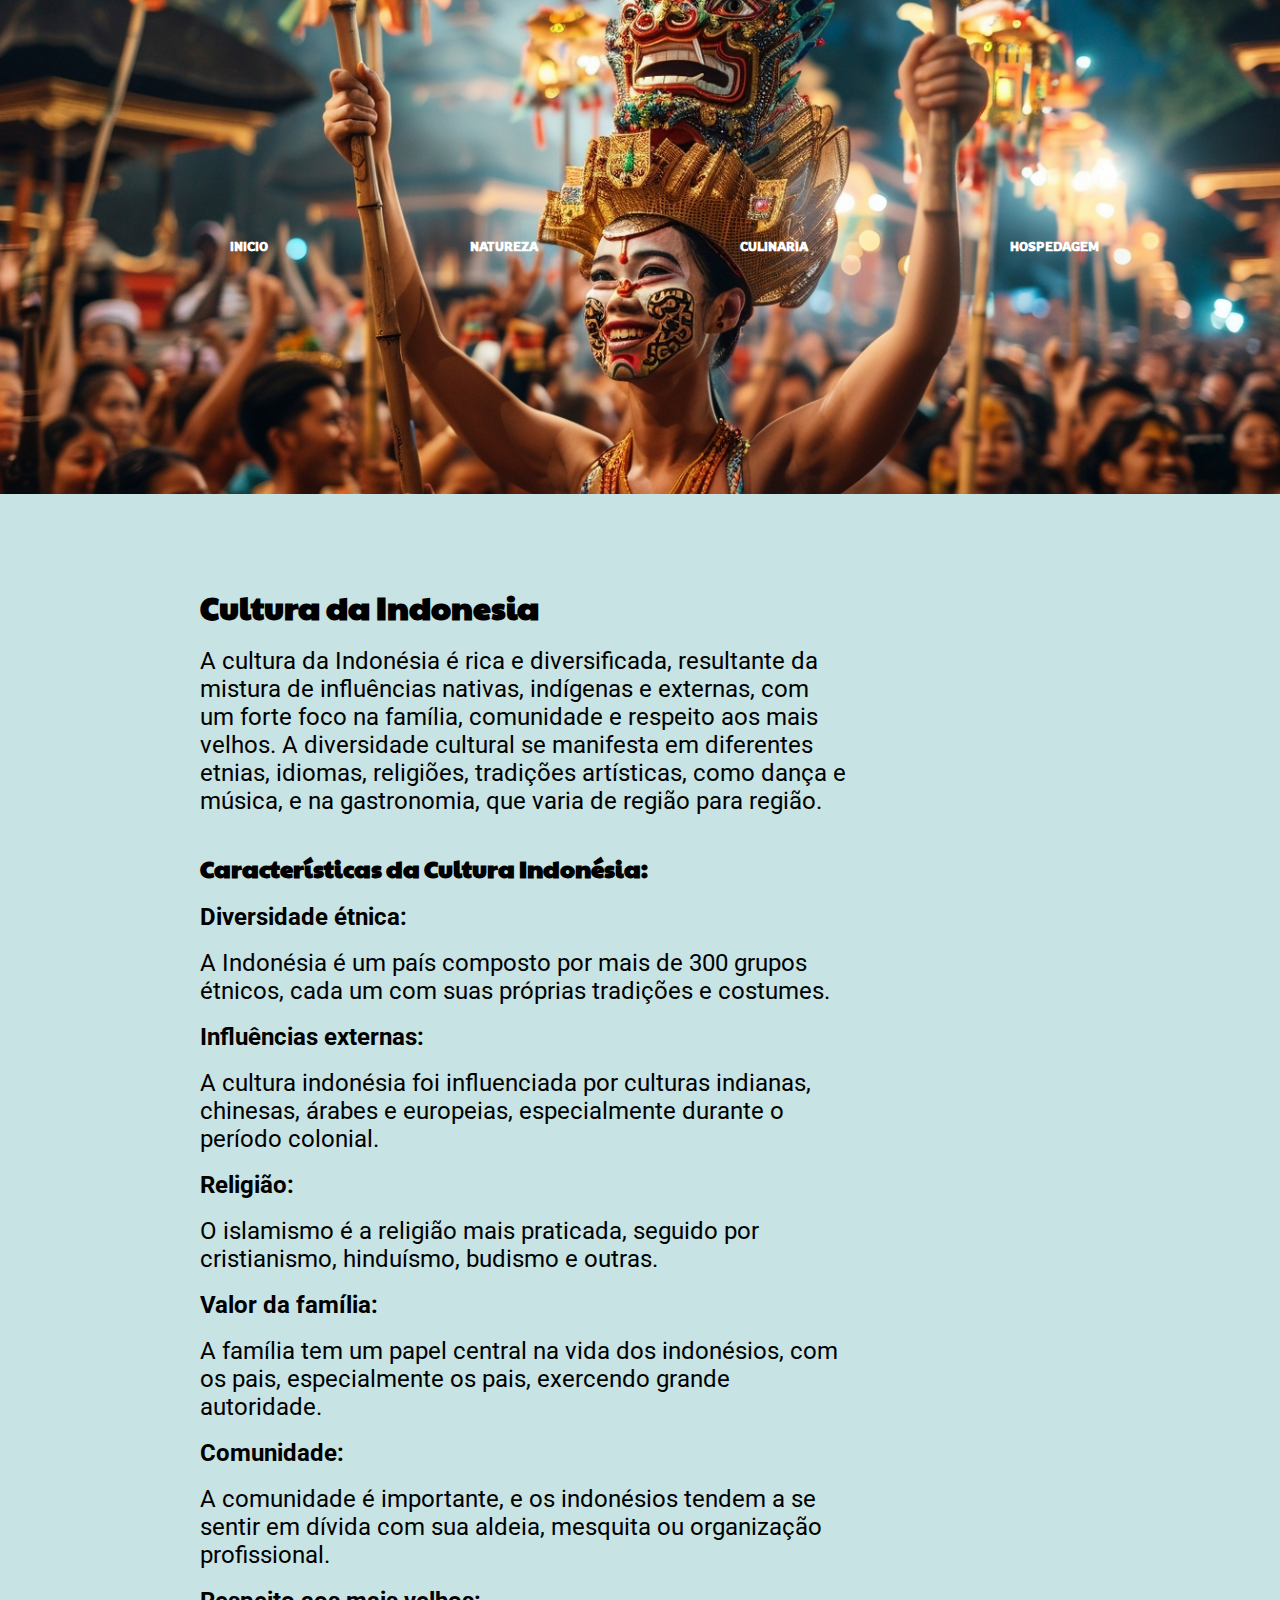
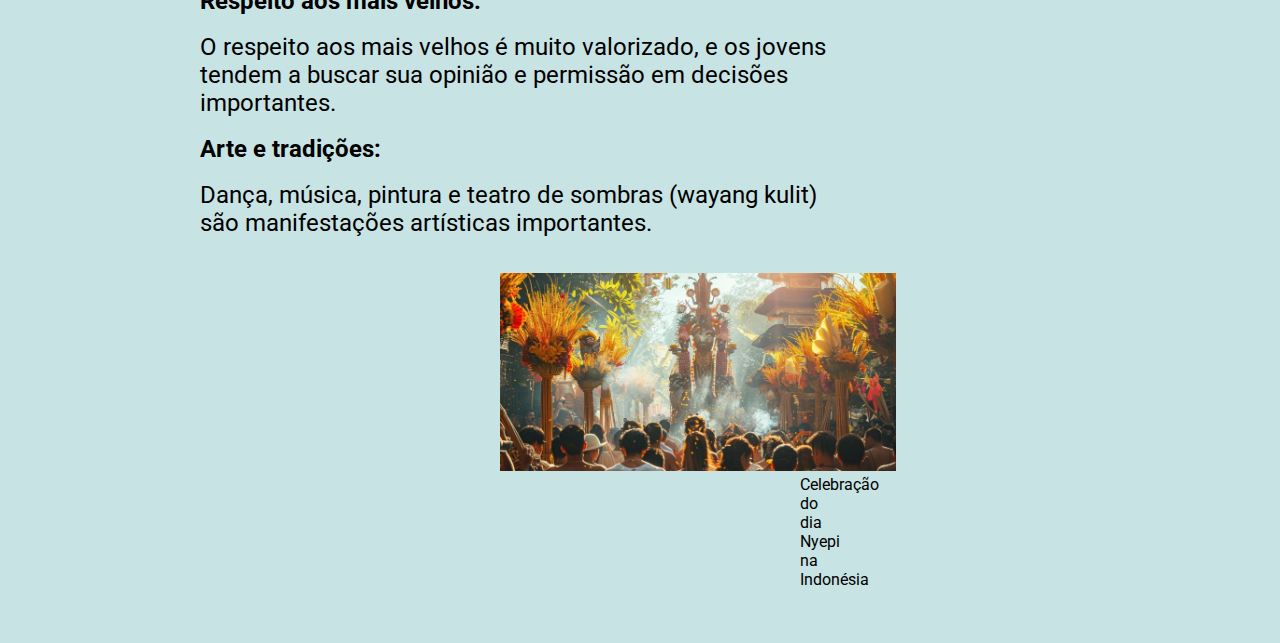
<file: cultura.html>
<!DOCTYPE html>
<html lang="en">
<head>
    <meta charset="UTF-8">
    <link rel="stylesheet" href="style.css">
    <title>Cultura</title>
</head>
<body>
    <header>
      <div class="itens-cultura" align="center"> 
       <nav>
         <table>
            <ul>
                <td><li type="none"><a href="index.html">INICIO</a></li></td>
                <td><li type="none"><a href="praias.html">NATUREZA</a></li></td>
                <td><li type="none"><a href="culinaria.html">CULINARIA</a></li></td>
                <td><li type="none"><a href="hospedagem.html">HOSPEDAGEM</a></li></td>
                <td><li type="none"><a href="cultura.html">CULTURA</a></li></td>
            </ul>
        </table>
        </nav>
      </div>
    </header>
<br><br><br><br><br>

<div class="h2nat">
    <h1><b>Cultura da Indonesia</b></h1><br>
    <p>A cultura da Indonésia é rica e diversificada, resultante da mistura de influências nativas, indígenas e externas, com um forte foco na família, comunidade e respeito aos mais velhos. A diversidade cultural se manifesta em diferentes etnias, idiomas, religiões, tradições artísticas, como dança e música, e na gastronomia, que varia de região para região.   </p><br><br>
    <h2><b>Características da Cultura Indonésia:</b></h2><br>
    <p><b>Diversidade étnica:</b></p><br>
    <p> A Indonésia é um país composto por mais de 300 grupos étnicos, cada um com suas próprias tradições e costumes.   </p><br>
    <p><b>Influências externas:</b></p><br>
    <p>A cultura indonésia foi influenciada por culturas indianas, chinesas, árabes e europeias, especialmente durante o período colonial.      </p><br>
    <p><b>Religião: </b></p><br>
    <p>O islamismo é a religião mais praticada, seguido por cristianismo, hinduísmo, budismo e outras.     </p><br>
    <p><b>Valor da família:</b></p><br>
    <p>A família tem um papel central na vida dos indonésios, com os pais, especialmente os pais, exercendo grande autoridade.    </p><br>
    <p><b>Comunidade:</b></p><br>
    <p>A comunidade é importante, e os indonésios tendem a se sentir em dívida com sua aldeia, mesquita ou organização profissional.    </p><br>
    <p><b>Respeito aos mais velhos:</b></p><br>
    <p>O respeito aos mais velhos é muito valorizado, e os jovens tendem a buscar sua opinião e permissão em decisões importantes.    </p><br>
    <p><b>Arte e tradições:</b></p><br>
    <p>Dança, música, pintura e teatro de sombras (wayang kulit) são manifestações artísticas importantes.     </p>
   



</div><br><br>

<img src="imagens-demo/celebração indonesia.PNG" alt="" class="arquipelago" width="70%" heigth="20%">
<p class="ilha">Celebração do dia Nyepi na Indonésia</p>
<br><br><br>
</file>
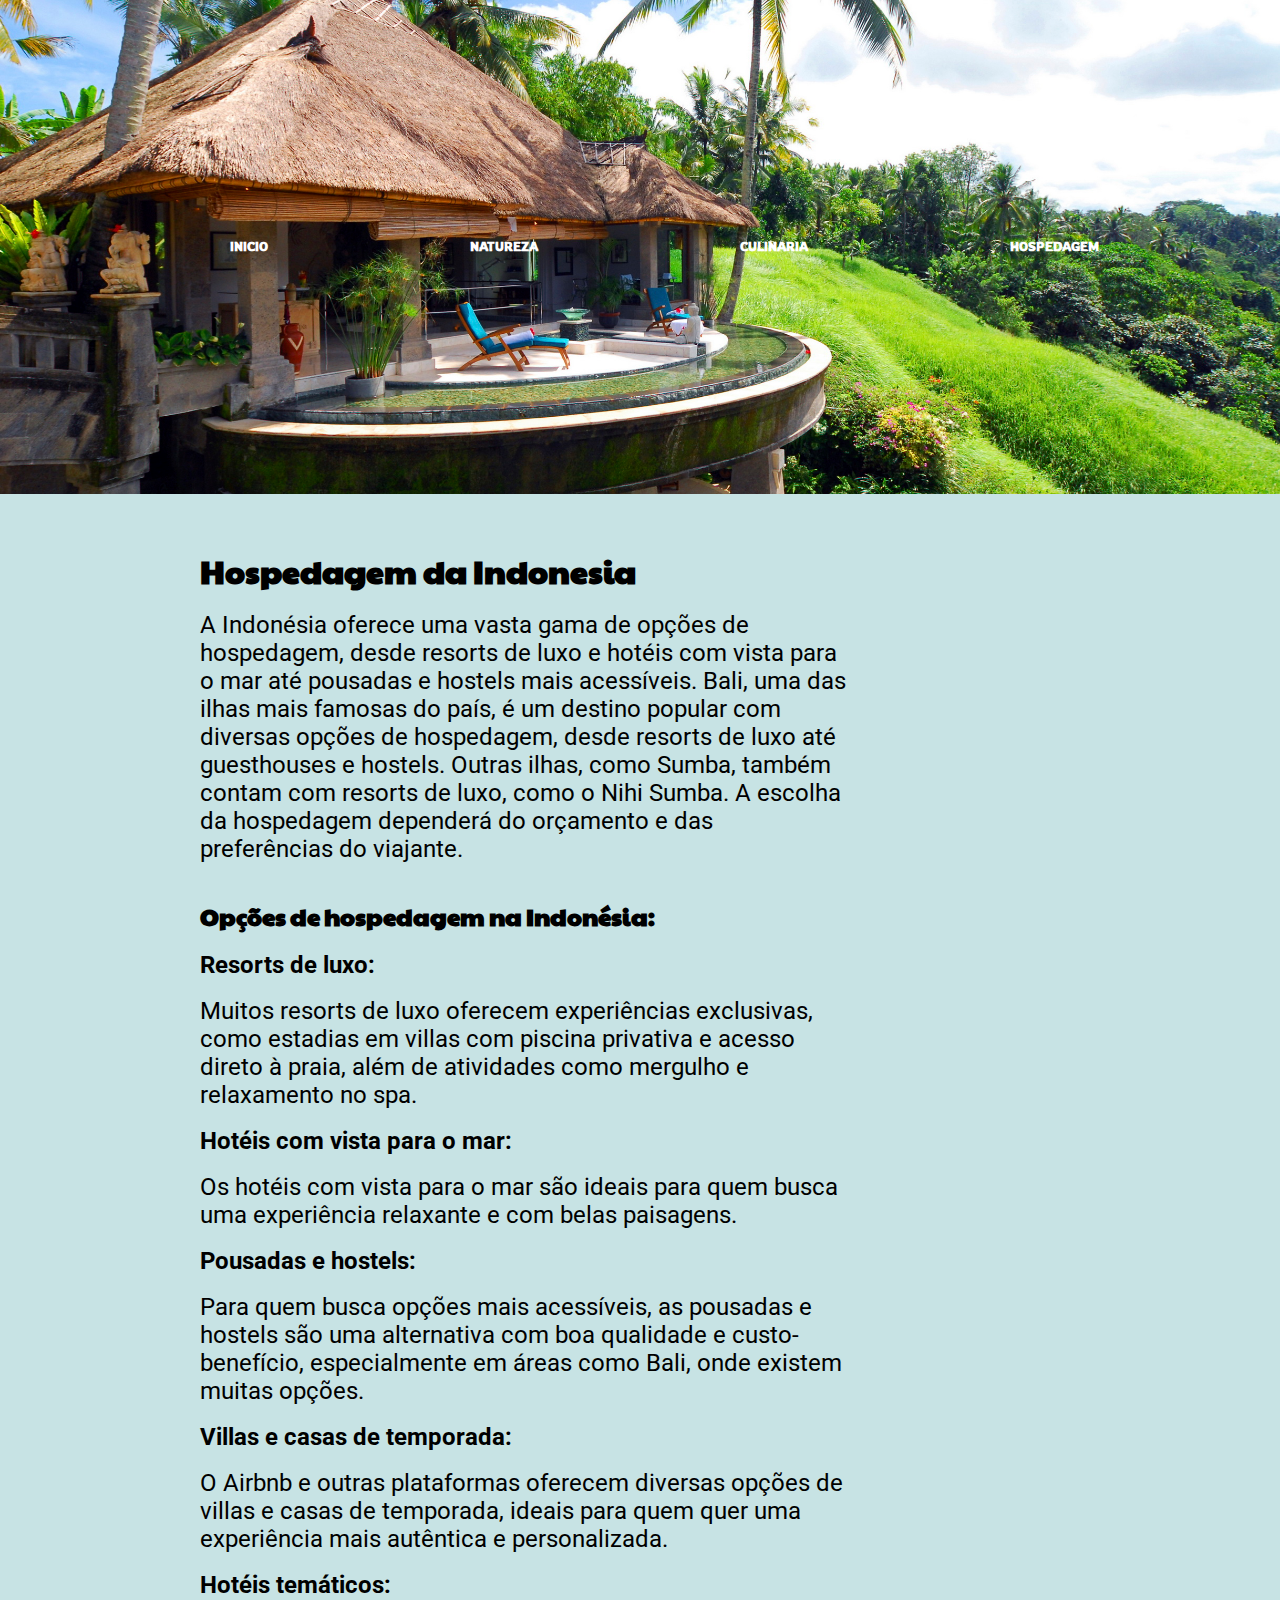
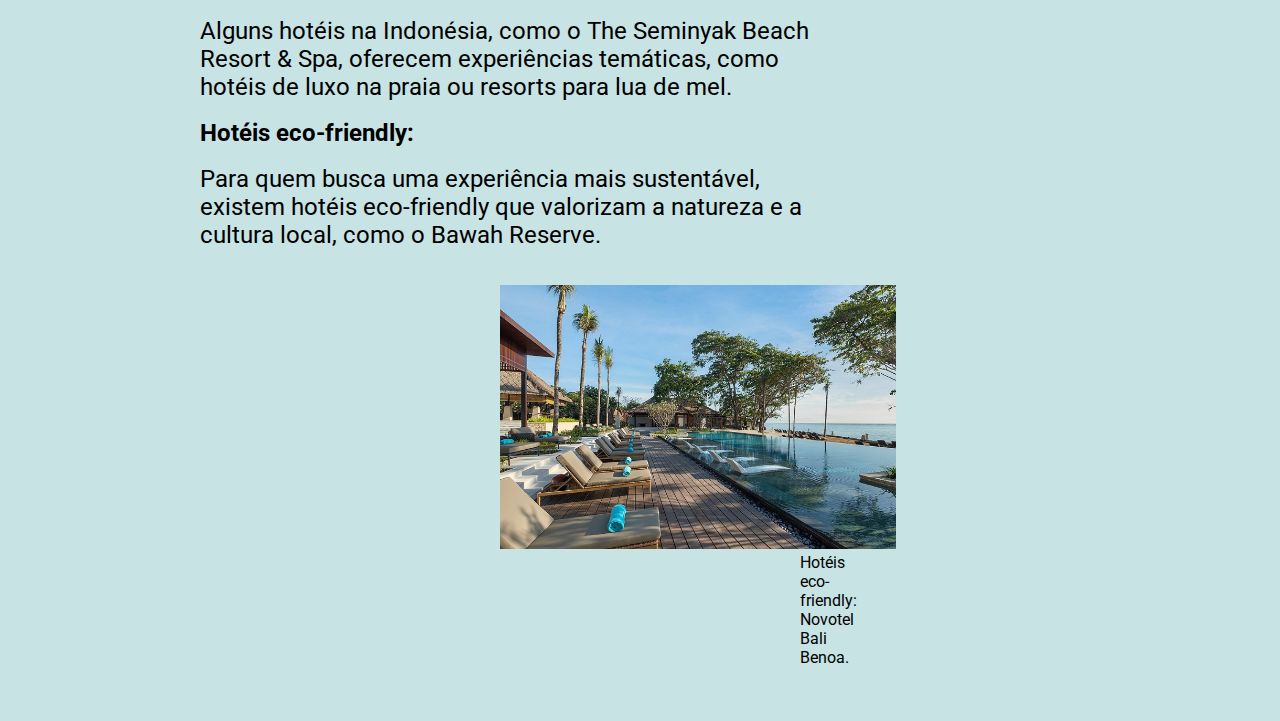
<file: hospedagem.html>
<!DOCTYPE html>
<html lang="en">
<head>
    <meta charset="UTF-8">
    <meta name="viewport" content="width=device-width, initial-scale=1.0">
    <link rel="stylesheet" href="style.css">
    <title>Hospedagem</title>
</head>
<body>
    <header>
        <div class="iten-hsp" align="center"> 
         <nav>
           <table>
              <ul>
                  <td><li type="none"><a href="index.html">INICIO</a></li></td>
                  <td><li type="none"><a href="praias.html">NATUREZA</a></li></td>
                  <td><li type="none"><a href="culinaria.html">CULINARIA</a></li></td>
                  <td><li type="none"><a href="hospedagem.html">HOSPEDAGEM</a></li></td>
                  <td><li type="none"><a href="cultura.html">CULTURA</a></li></td>
              </ul>
          </table>
          </nav>
        </div>
      </header>

      <br><br><br>

      <div class="h2nat">
      <h1><b>Hospedagem da Indonesia</b></h1><br>
      <p>A Indonésia oferece uma vasta gama de opções de hospedagem, desde resorts de luxo e hotéis com vista para o mar até pousadas e hostels mais acessíveis. Bali, uma das ilhas mais famosas do país, é um destino popular com diversas opções de hospedagem, desde resorts de luxo até guesthouses e hostels. Outras ilhas, como Sumba, também contam com resorts de luxo, como o Nihi Sumba. A escolha da hospedagem dependerá do orçamento e das preferências do viajante.  </p><br><br>
      <h2><b>Opções de hospedagem na Indonésia:</b></h2><br>
      <p><b>Resorts de luxo:</b></p><br>
      <p> Muitos resorts de luxo oferecem experiências exclusivas, como estadias em villas com piscina privativa e acesso direto à praia, além de atividades como mergulho e relaxamento no spa.  </p><br>
      <p><b>Hotéis com vista para o mar:</b></p><br>
      <p>Os hotéis com vista para o mar são ideais para quem busca uma experiência relaxante e com belas paisagens.     </p><br>
      <p><b>Pousadas e hostels: </b></p><br>
      <p>Para quem busca opções mais acessíveis, as pousadas e hostels são uma alternativa com boa qualidade e custo-benefício, especialmente em áreas como Bali, onde existem muitas opções.    </p><br>
      <p><b>Villas e casas de temporada:</b></p><br>
      <p>O Airbnb e outras plataformas oferecem diversas opções de villas e casas de temporada, ideais para quem quer uma experiência mais autêntica e personalizada.   </p><br>
      <p><b>Hotéis temáticos:</b></p><br>
      <p>Alguns hotéis na Indonésia, como o The Seminyak Beach Resort & Spa, oferecem experiências temáticas, como hotéis de luxo na praia ou resorts para lua de mel.   </p><br>
      <p><b>Hotéis eco-friendly:</b></p><br>
      <p>Para quem busca uma experiência mais sustentável, existem hotéis eco-friendly que valorizam a natureza e a cultura local, como o Bawah Reserve.   </p>


  </div><br><br>

  <img src="imagens-demo/ECO.PNG" alt="" class="arquipelago" width="70%">
  <p class="ilha">Hotéis eco-friendly: Novotel Bali Benoa.</p>
  <br><br><br>
    
</body>
</html>
</file>
<file: style.css>
@font-face {
    font-family: Rowdies;
    src: url(fontes/Rowdies-Regular.woff2);
    font-weight: normal;
    font-style: normal;
}
@font-face {
    font-family: robot;
    src: url(fontes/Roboto-VariableFont_wdth\,wght.woff2);
}
@font-face {
    font-family: pot;
    src: url(fontes/PaytoneOne-Regular.woff2);
}
.itens-menus {
    background-color:  rgba(255, 255, 255, 0.7);
    background-image: url(imagens-cabeçalho/mapa.jpg);
    background-size: cover;               /* Cobrir todo o espaço */
    background-position: center;          /* Centralizar a imagem */
    background-repeat: no-repeat;         /* Evitar repetição */
    padding: 10%;                 
    text-align: 100%;
    font-family: Rowdies;
    text-transform: uppercase;
    text-decoration: none;
    font-size: 12px;
    line-height: 54px;
    display: block;
    box-shadow: unset;
    position: unset;

}
.itens-menus ul table {
    list-style-type: none; /* Remove os marcadores da lista */
    display: flex; /* Torna os itens da lista flexíveis (alinhados horizontalmente) */
    justify-content: center; /* Centraliza os itens no menu */
    padding: 15px 0; /* Espaçamento interno vertical */
}
.itens-menus li {
    margin: 30px; /* Espaçamento entre os itens do menu */
    padding: 60px;

    
   
}
.itens-menus a {
    text-decoration: none; /* Remove o sublinhado dos links */
    color: white; /* Cor do texto */
    font-weight: bold; /* Texto em negrito */
    padding: 5px 10px; /* Espaçamento interno nos links */
    border-radius: 4px; /* Bordas arredondadas */
    transition: background-color 0.3s; /* Transição suave para hover */
}
.itens-menus a:hover {
    background-color: black; /* Cor de fundo ao passar o mouse */
}
* {
    margin: 0;
    padding: 0;
    box-sizing: border-box;
}
p {
    font-family: robot;
    width: 60%;
    font-size: x-large;
    text-align: 100%;
}
h2 {
    font-family:pot ;
    

}
h1 {
   font-family:pot ;
   font-size: xx-large;
    
    
}
ul {
    font-family:Rowdies;
    text-align: 100%;
}
.ind {
    font-size: xx-large;
}
body {

background-color: rgb(199, 227, 228);
}
.natureza {
    margin-bottom: 30px;
    padding: 18.1px;
    background-color: #f9f9f9;
    border-radius: 8px;
    box-shadow: 0 2px 5px rgba(0,0,0,0.1);
    
    

    
    
}
.cultura {
    margin-bottom: 30px;
    padding: 18.1px;
    background-color: #f9f9f9;
    border-radius: 8px;
    box-shadow: 0 2px 5px rgba(0,0,0,0.1);
    margin-top:0%;
}
.culinaria {
    margin-bottom: 30px;
    padding: 18.1px;
    background-color: #f9f9f9;
    border-radius: 8px;
    box-shadow: 0 2px 5px rgba(0,0,0,0.1);

    
}
.nat {
    color: #2c3e50;
    border-bottom: 2px solid #3498db;
    padding-bottom: 5px;
    margin-bottom: 15px;
    margin-top: 54px;
    
}
.cult {
    color: #2c3e50;
    border-bottom: 2px solid #3498db;
    padding-bottom: 5px;
    margin-bottom: 15px;
    margin-top: 55px;
}
.culi {
    color: #2c3e50;
    border-bottom: 2px solid #3498db;
    padding-bottom: 5px;
    margin-bottom: 15px;
    
}
.culin {
    width: 300px;       /* Largura fixa */
    height: 200px;      /* Altura fixa */
    object-fit: cover;  /* Redimensiona a imagem sem distorcer */
    border-radius: 8px; /* Borda arredondada (opcional) */
    margin: 10px;
    position:relative;top:0
  

    
}
.n {
    width: 300px;       /* Largura fixa */
    height: 200px;      /* Altura fixa */
    object-fit: cover;  /* Redimensiona a imagem sem distorcer */
    border-radius: 8px; /* Borda arredondada (opcional) */
    margin: 10px;       /* Espaçamento entre imagens */
   
    
}
.cul {
    width: 300px;       /* Largura fixa */
    height: 200px;      /* Altura fixa */
    object-fit: cover;  /* Redimensiona a imagem sem distorcer */
    border-radius: 8px; /* Borda arredondada (opcional) */
    margin: 10px;       /* Espaçamento entre imagens */
             
}
.iten-praia {
    background-color:  rgba(255, 255, 255, 0.7);
    background-image: url(imagens-cabeçalho/natureza.2.jpg);
    background-size: cover;               /* Cobrir todo o espaço */
    background-position: center;          /* Centralizar a imagem */
    background-repeat: no-repeat;         /* Evitar repetição */
    padding: 10%;                 
    text-align: 100%;
    font-family: Rowdies;
    text-transform: uppercase;
    text-decoration: none;
    font-size: 12px;
    line-height: 54px;
    display: block;
    box-shadow: unset;
    position: unset;
}
.iten-praia ul table {
    list-style-type: none; /* Remove os marcadores da lista */
    display: flex; /* Torna os itens da lista flexíveis (alinhados horizontalmente) */
    justify-content: center; /* Centraliza os itens no menu */
    padding: 15px 0; /* Espaçamento interno vertical */
}
.iten-praia li {
    margin: 30px; /* Espaçamento entre os itens do menu */
    padding: 60px;

    
   
}
.iten-praia a {
    text-decoration: none; /* Remove o sublinhado dos links */
    color: white; /* Cor do texto */
    font-weight: bold; /* Texto em negrito */
    padding: 5px 10px; /* Espaçamento interno nos links */
    border-radius: 4px; /* Bordas arredondadas */
    transition: background-color 0.3s; /* Transição suave para hover */
}
.iten-praia a:hover {
    background-color: black; /* Cor de fundo ao passar o mouse */
}
.iten-culinaria {
    background-color:  rgba(255, 255, 255, 0.7);
    background-image: url(imagens-cabeçalho/culinaria2.jpg);
    background-size: cover;               /* Cobrir todo o espaço */
    background-position: center;          /* Centralizar a imagem */
    background-repeat: no-repeat;         /* Evitar repetição */
    padding: 10%;                 
    text-align: 100%;
    font-family: Rowdies;
    text-transform: uppercase;
    text-decoration: none;
    font-size: 12px;
    line-height: 54px;
    display: block;
    box-shadow: unset;
    position: unset;
}
.iten-culinaria  ul table {
    list-style-type: none; /* Remove os marcadores da lista */
    display: flex; /* Torna os itens da lista flexíveis (alinhados horizontalmente) */
    justify-content: center; /* Centraliza os itens no menu */
    padding: 15px 0; /* Espaçamento interno vertical */
}
.iten-culinaria  li {
    margin: 30px; /* Espaçamento entre os itens do menu */
    padding: 60px;

    
   
}
.iten-culinaria  a {
    text-decoration: none; /* Remove o sublinhado dos links */
    color: white; /* Cor do texto */
    font-weight: bold; /* Texto em negrito */
    padding: 5px 10px; /* Espaçamento interno nos links */
    border-radius: 4px; /* Bordas arredondadas */
    transition: background-color 0.3s; /* Transição suave para hover */
}
.iten-culinaria  a:hover {
    background-color: black; /* Cor de fundo ao passar o mouse */
}
.iten-hsp {
    background-color:  rgba(255, 255, 255, 0.7);
    background-image: url(imagens-cabeçalho/hospedagem.jpg);
    background-size: cover;               /* Cobrir todo o espaço */
    background-position: center;          /* Centralizar a imagem */
    background-repeat: no-repeat;         /* Evitar repetição */
    padding: 10%;                 
    text-align: 100%;
    font-family: Rowdies;
    text-transform: uppercase;
    text-decoration: none;
    font-size: 12px;
    line-height: 54px;
    display: block;
    box-shadow: unset;
    position: unset;
}
.iten-hsp ul table {
    list-style-type: none; /* Remove os marcadores da lista */
    display: flex; /* Torna os itens da lista flexíveis (alinhados horizontalmente) */
    justify-content: center; /* Centraliza os itens no menu */
    padding: 15px 0; /* Espaçamento interno vertical */
}
.iten-hsp  li {
    margin: 30px; /* Espaçamento entre os itens do menu */
    padding: 60px;

    
   
}
.iten-hsp  a {
    text-decoration: none; /* Remove o sublinhado dos links */
    color: white; /* Cor do texto */
    font-weight: bold; /* Texto em negrito */
    padding: 5px 10px; /* Espaçamento interno nos links */
    border-radius: 4px; /* Bordas arredondadas */
    transition: background-color 0.3s; /* Transição suave para hover */
}
.iten-hsp  a:hover {
    background-color: black; /* Cor de fundo ao passar o mouse */
}
.h2nat {
    padding-left: 200px;
}
.arquipelago {
    padding-left: 500px;
    
}
.ilha {
    padding-left: 800px;
    font-size: medium;
}    
.itens-cultura {
    background-color:  rgba(255, 255, 255, 0.7);
    background-image: url(imagens-cabeçalho/cultura-.jpg);
    background-size: cover;               /* Cobrir todo o espaço */
    background-position: center;          /* Centralizar a imagem */
    background-repeat: no-repeat;         /* Evitar repetição */
    padding: 10%;                 
    text-align: 100%;
    font-family: Rowdies;
    text-transform: uppercase;
    text-decoration: none;
    font-size: 12px;
    line-height: 54px;
    display: block;
    box-shadow: unset;
    position: unset;

}
.itens-cultura ul table {
    list-style-type: none; /* Remove os marcadores da lista */
    display: flex; /* Torna os itens da lista flexíveis (alinhados horizontalmente) */
    justify-content: center; /* Centraliza os itens no menu */
    padding: 15px 0; /* Espaçamento interno vertical */
}
.itens-cultura li {
    margin: 30px; /* Espaçamento entre os itens do menu */
    padding: 60px;

    
   
}
.itens-cultura a {
    text-decoration: none; /* Remove o sublinhado dos links */
    color: white; /* Cor do texto */
    font-weight: bold; /* Texto em negrito */
    padding: 5px 10px; /* Espaçamento interno nos links */
    border-radius: 4px; /* Bordas arredondadas */
    transition: background-color 0.3s; /* Transição suave para hover */
}
.itens-cultura a:hover {
    background-color: black; /* Cor de fundo ao passar o mouse */
}
.movimento p {
    transition: transform 0.3s ease-in-out;


}
.culin :hover {
    top:-4px;box-shadow:0 4px 4px #999;
  
}
</file>
